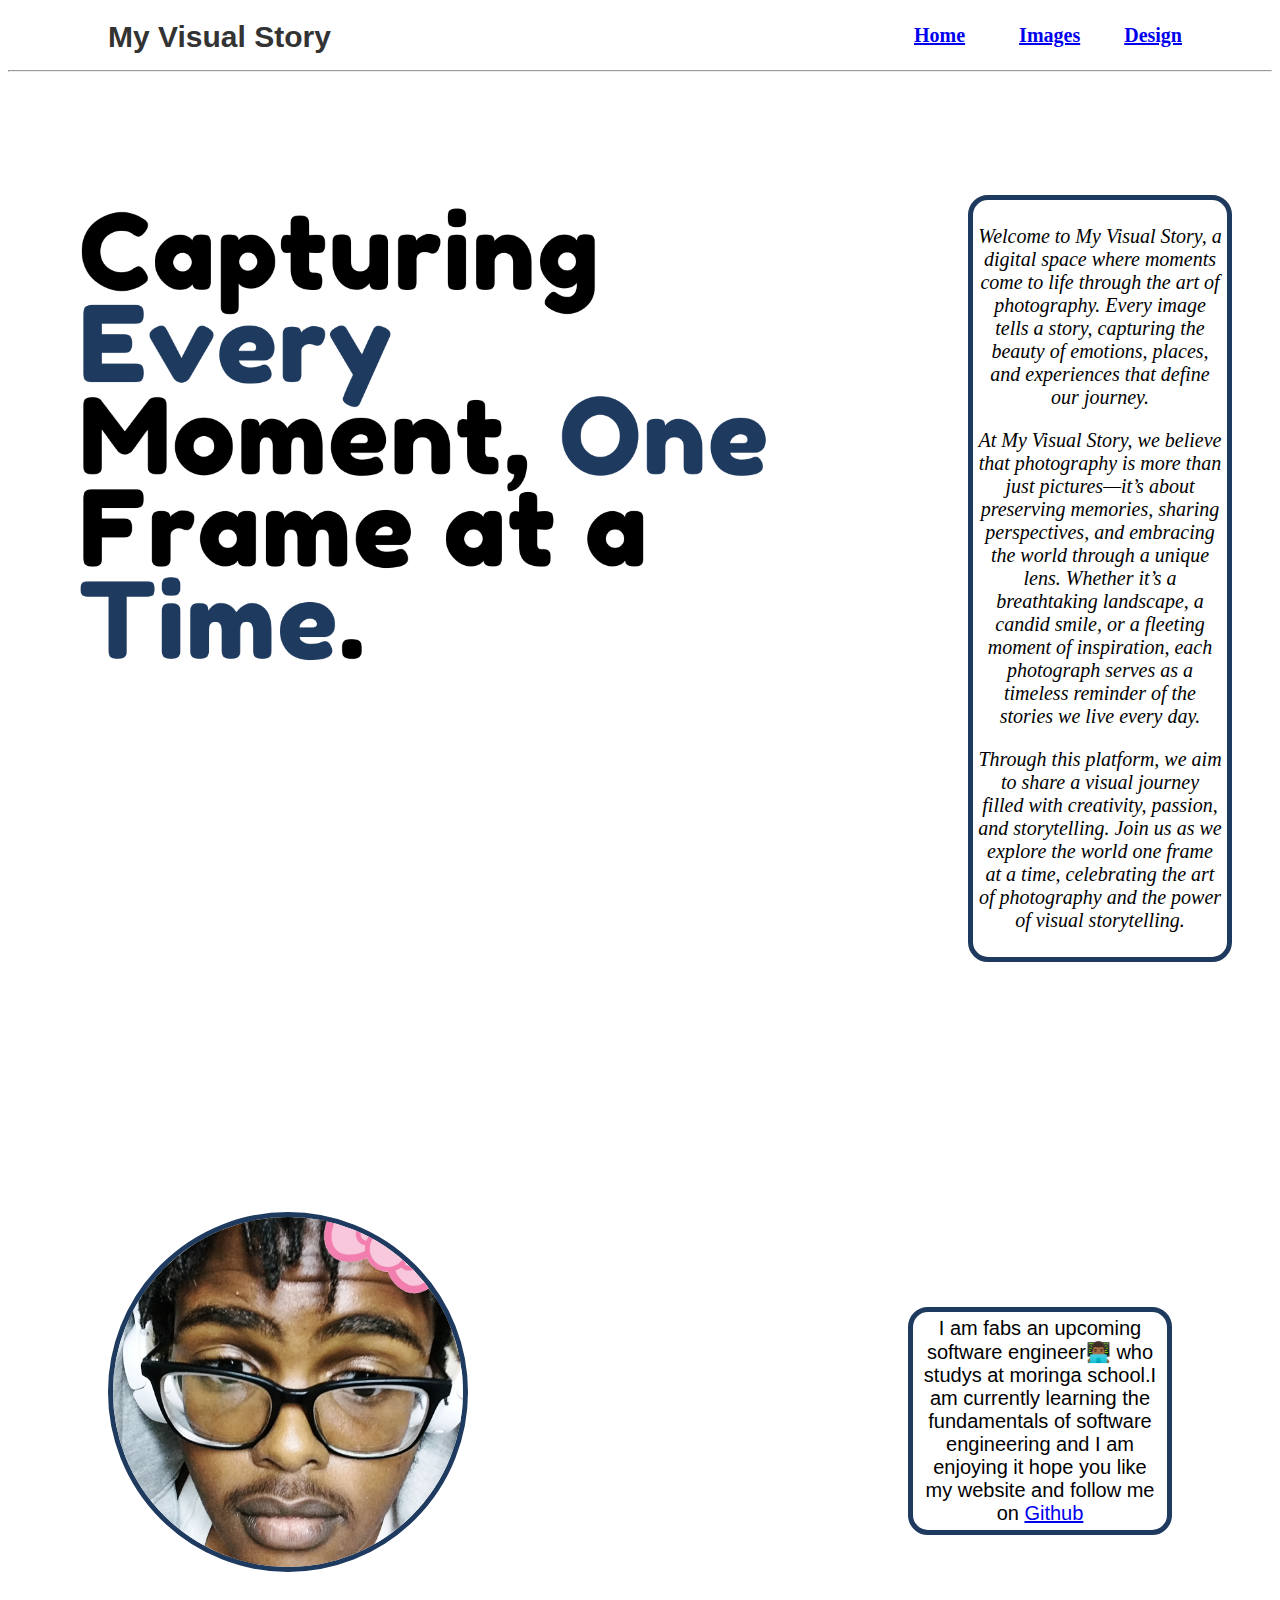
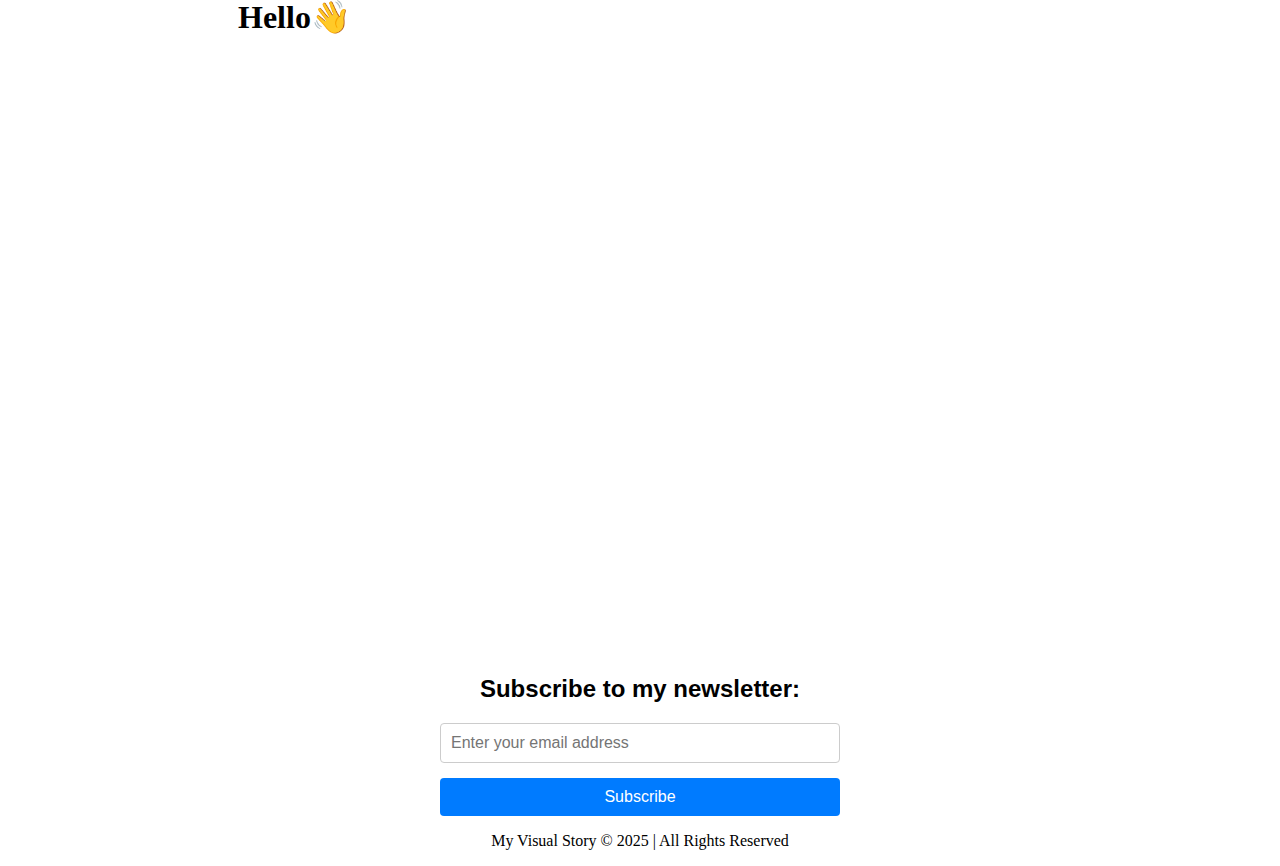
<file: index.html>
<!DOCTYPE html>
<html lang="en">
<head>
    <meta charset="UTF-8">
    <meta name="viewport" content="width=device-width, initial-scale=1.0">
    <link rel="stylesheet" href="css/style.css">
    <link rel="images" href="images.html">
    <link rel="Home" href="index.html">
    <title>My Visual Story</title>
</head>
<body>
    <header>
        <h1 div class="title">My Visual Story</h1>
        <nav>
            <a href="index.html" div class="Home"><b>Home</b></a></li> 
            <a href="images.html" div class="Images"><b>Images</b></a></li>
            <a href="https://miro.com/app/board/uXjVLsKYRVY=/" div class="design" target="_blank"><b>Design</b></a>
                <hr>
        </nav>
    </header>
    <img src="imgs/Capturing Every Moment, One Frame at a Time..png" alt="Capturing Every Moment, One Frame at a Time." class="image">
    <div class="paragraphs">
    <p>Welcome to My Visual Story, a digital space where moments come to life through the art of photography. Every image tells a story, capturing the beauty of emotions, places, and experiences that define our journey.</p>
    <p>At My Visual Story, we believe that photography is more than just pictures—it’s about preserving memories, sharing perspectives, and embracing the world through a unique lens. Whether it’s a breathtaking landscape, a candid smile, or a fleeting moment of inspiration, each photograph serves as a timeless reminder of the stories we live every day.</p>
    <p>Through this platform, we aim to share a visual journey filled with creativity, passion, and storytelling. Join us as we explore the world one frame at a time, celebrating the art of photography and the power of visual storytelling.</p>
</div>
<img src="imgs/Author.jpg" alt="Website Author/Developer" class="author">
<h1 class="Hello👋">Hello👋</h1>
<p class="authordescription">I am fabs an upcoming software engineer👨🏾‍💻 who studys at moringa school.I am currently learning the fundamentals of software engineering and I am enjoying it hope you like my website and follow me on <a href="https://github.com/Sqwoze" target="_blank">Github</a></p>
    <footer>
        <form action="" method="post">
            <label for="email"><h2>Subscribe to my newsletter:</h2></label>
            <input type="email" id="email" name="email" placeholder="Enter your email address">
            <button type="submit">Subscribe</button>
        </form>
        <p>My Visual Story &copy; 2025 | All Rights Reserved</p>
    </footer>
</body>
</html>
</file>
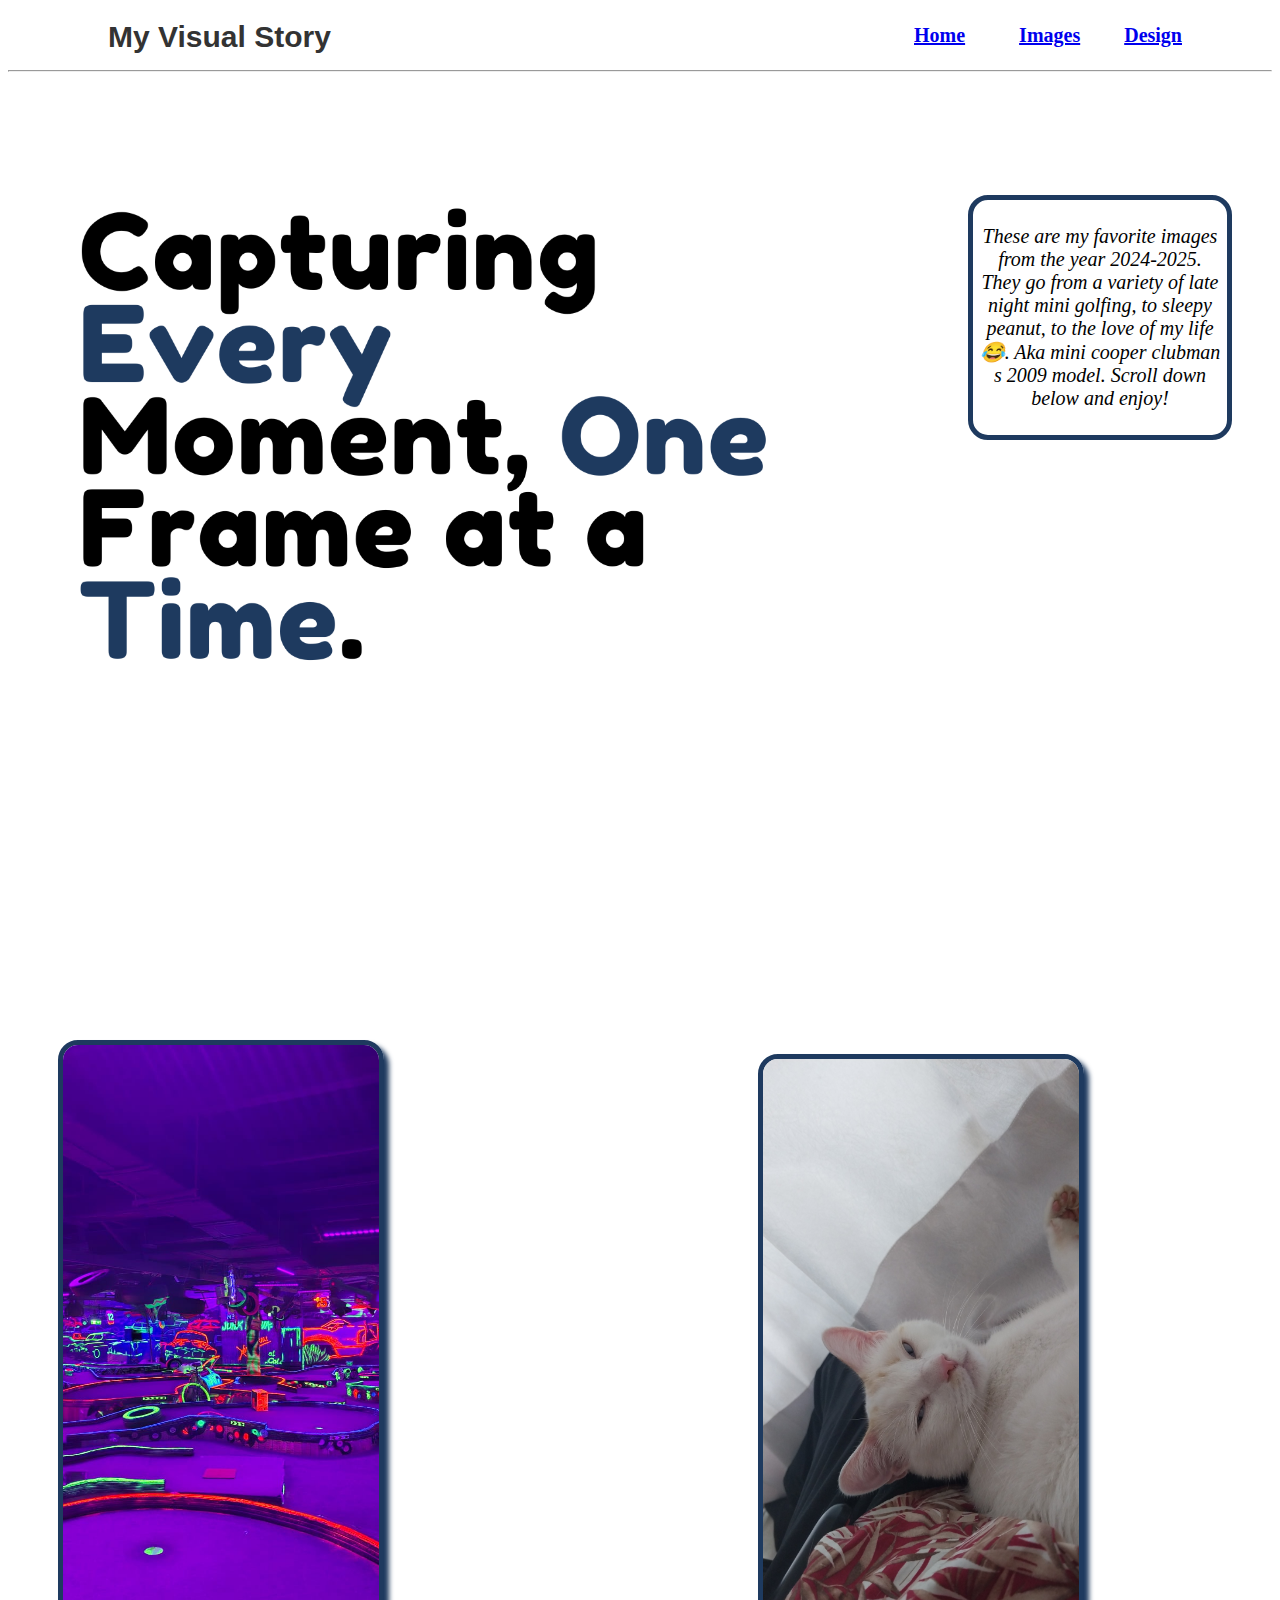
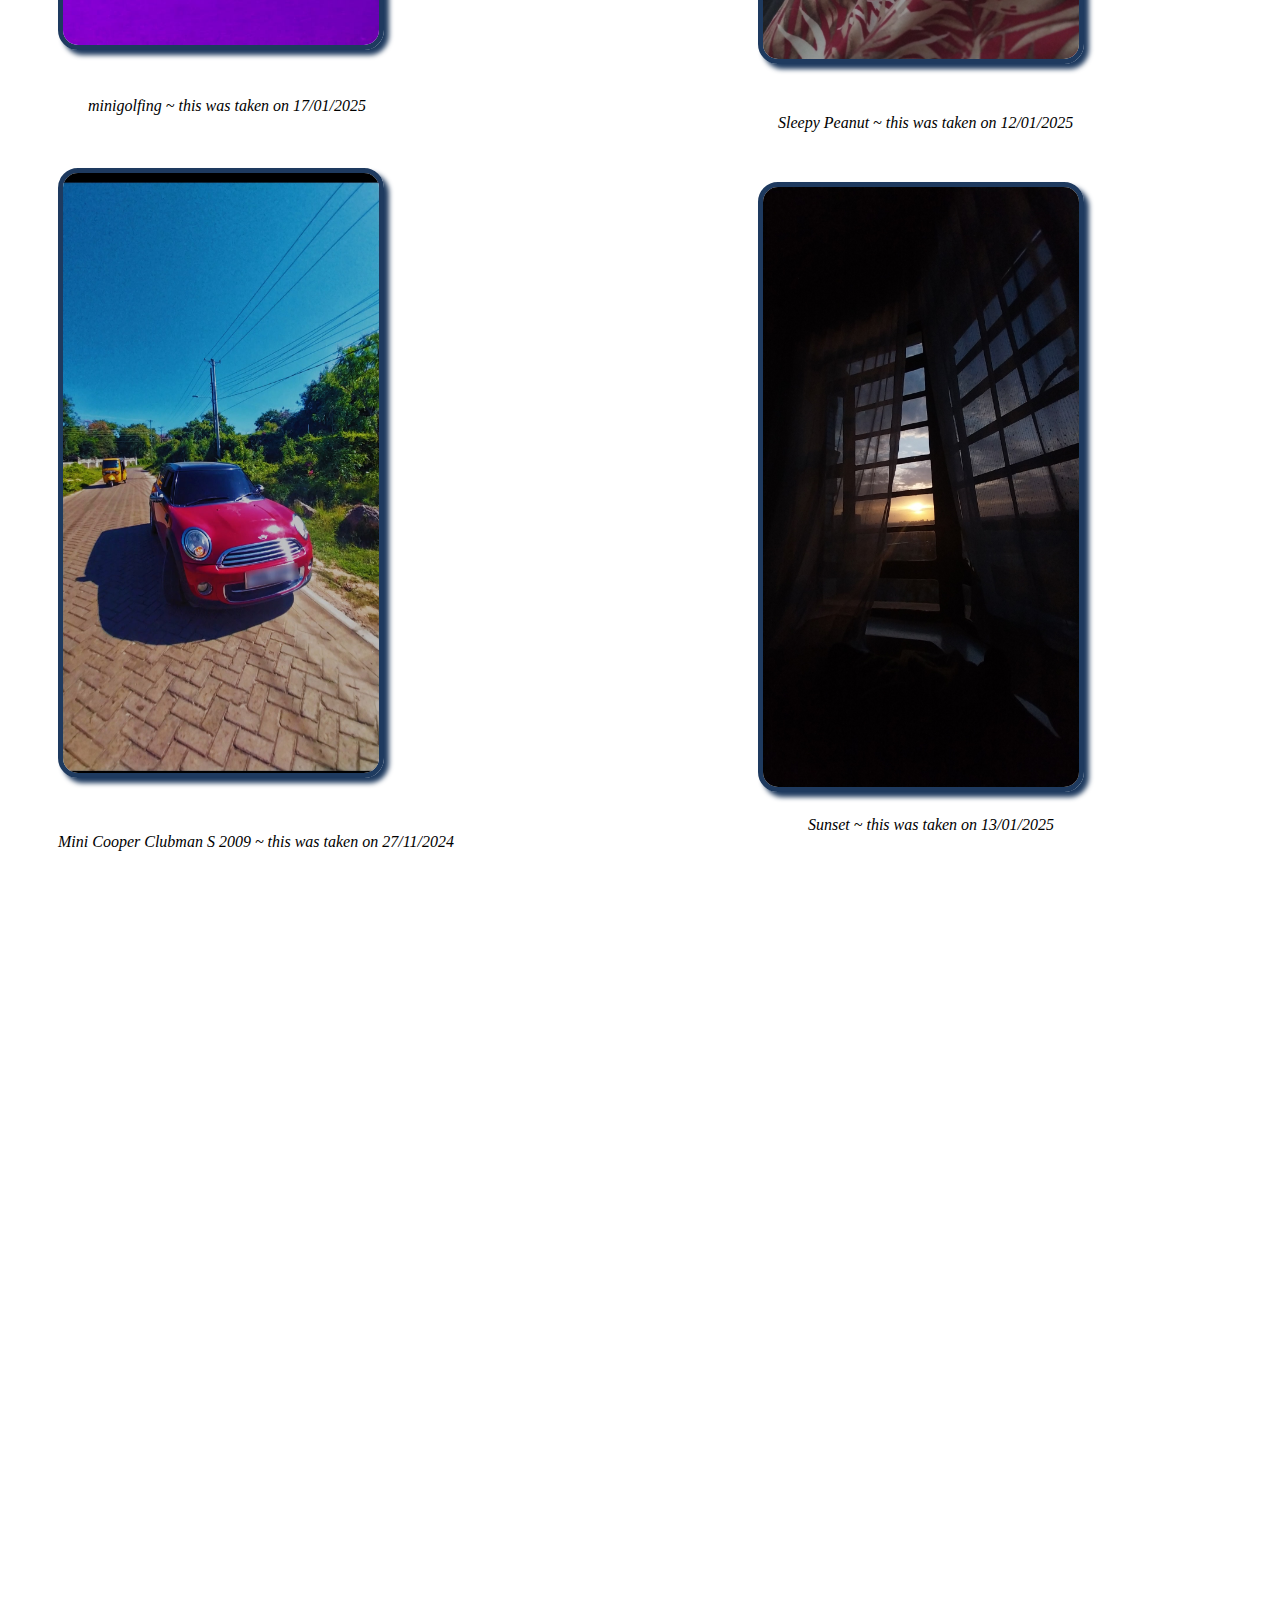
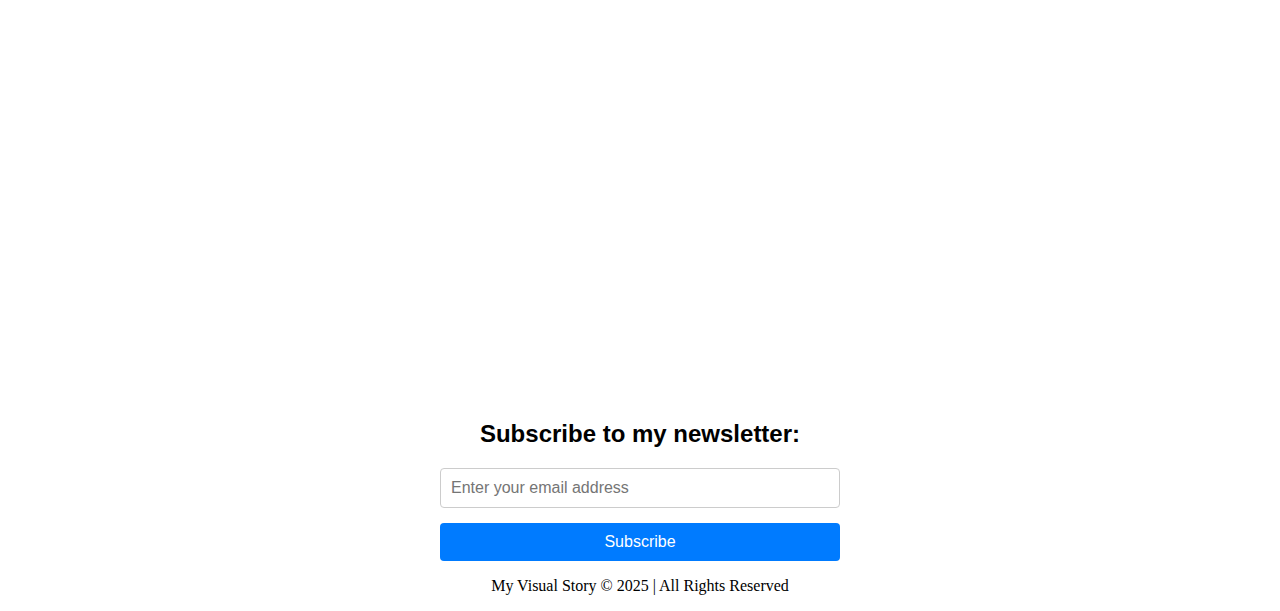
<file: images.html>
<!DOCTYPE html>
<html lang="en">
<head>
    <meta charset="UTF-8">
    <meta name="viewport" content="width=device-width, initial-scale=1.0">
    <title>Images</title>
    <link rel="stylesheet" href="css/style.css">
</head>
<body>
    <header>
        <h1 div class="title">My Visual Story</h1>
        <nav>
            <a href="index.html" div class="Home"><b>Home</b></a></li> 
            <a href="images.html" div class="Images"><b>Images</b></a></li>
            <a href="https://miro.com/app/board/uXjVLsKYRVY=/" div class="design" target="_blank"><b>Design</b></a></li>
                <hr>
        </nav>
    </header>
    <img src="imgs/Capturing Every Moment, One Frame at a Time..png" alt="Capturing Every Moment, One Frame at a Time." class="image">
    <div class="imagesabout">
        <p>These are my favorite images from the year 2024-2025. They go from a variety of late night mini golfing, to sleepy peanut, to the love of my life 😂. Aka mini cooper clubman s 2009 model. Scroll down below and enjoy!</p>
    </div>
    <section>
    <div class="pics">
        <img src="imgs/IMG-20250118-WA0001.jpg" alt="Mini Golfing" class="minigolfing">
        <img src="imgs/Snapchat-340407962.jpg" alt="Sleepy Peanut" class="sleepypeanut">
        <img src="imgs/Screenshot_20241127_202405_Gallery.jpg" alt="Mini Cooper Clubman S 2009" class="minicooper">
        <img src="imgs/Snapchat-1724990569.jpg" alt="Picture of the sunset" class="sunset">
    </section>
    <div class="picdescription">
        <p class="minigolfingpic"><em>minigolfing ~ this was taken on 17/01/2025</em></p>
        <p class="sleepypeanutpic"><em>Sleepy Peanut ~ this was taken on 12/01/2025</em></p>
        <p class="minicooperpic"><em>Mini Cooper Clubman S 2009 ~ this was taken on 27/11/2024 </em></p>
        <p class="sunsetpic"><em>Sunset ~ this was taken on 13/01/2025</em></p>
    </div>
    <footer>
        <form action="" method="post">
            <label for="email"><h2>Subscribe to my newsletter:</h2></label>
            <input type="email" id="email" name="email" placeholder="Enter your email address">
            <button type="submit">Subscribe</button>
        </form>
        <p>My Visual Story &copy; 2025 | All Rights Reserved</p>
    </footer>
    </body>
</html>
</file>
<file: css/style.css>
.title {
    font-size: 30px;
    font-weight: bold;
    color: #333;
    font-family: 'Arial', sans-serif;
    text-align: left;
    margin-left: 100px;
    margin-bottom: -15px;
}

nav{
    text-align: right;
}

.Home {
    font-size: 20px;
    margin-right: 100px;
    margin-top: 50px;
    position: relative;
    bottom: 15px;
}

.Images {
    font-size: 20px;
    margin-right: 40px;
    margin-top: 20px;
    position: relative;
    bottom: 15px;
    left: -50px;
}

img {
    width: 100%;
    height: 100%;
}

.paragraphs {
    border: 5px solid #1E3A5F;
    padding: 5px;
    row-gap: 2;
    column-gap: 2;
    text-align: center;
    margin-left: 500px;
    margin-right: 500px;
    position: relative;
    left: 460px;
    bottom: 600px;
    border-radius: 20px;
    font-style: oblique;
    font-size: 20px;
}

footer {
    text-align: center;
}

.design {
    font-size: 20px;
    margin-right: 40px;
    margin-top: 20px;
    position: relative;
    bottom: 15px;
    left: -50px;
}

.imagesabout {
    border: 5px solid #1E3A5F;
    padding: 5px;
    row-gap: 2;
    column-gap: 2;
    text-align: center;
    margin-left: 500px;
    margin-right: 500px;
    position: relative;
    left: 460px;
    bottom: 600px;
    border-radius: 20px;
    font-style: oblique;
    font-size: 20px;
}

.pics {
    width: 50%;
    height: 50%;
    margin-left: 50px;
    margin-right: 50px;


}

.minigolfing {
    width: 50%;
    height: 50%;
    border: 5px solid #1E3A5F;
    border-radius: 20px;
    height: 600px;
    box-shadow: 5px 5px 5px #1E3A5F;
}

.sleepypeanut {
    width: 50%;
    height: 50%;
    border: 5px solid #1E3A5F;
    border-radius: 20px;
    height: 600px;
    position: relative;
    left: 700px;
    bottom: 600px;
    box-shadow: 5px 5px 5px #1E3A5F;
}

.minicooper {
    width: 50%;
    height: 50%;
    border: 5px solid #1E3A5F;
    border-radius: 20px;
    height: 600px;
    position: relative;
    bottom: 500px;
    box-shadow: 5px 5px 5px #1E3A5F;
}

.sunset {
    width: 50%;
    height: 50%;
    border: 5px solid #1E3A5F;
    border-radius: 20px;
    height: 600px;
    position: relative;
    left: 700px;
    bottom: 1100px;
    box-shadow: 5px 5px 5px #1E3A5F;
}

.minigolfingpic {
    position: relative;
    left: 80px;
    bottom: 1799px;
    margin: 0px;
    padding: 0px;
}

.sleepypeanutpic {
    position: relative;
    left: 770px;
    bottom: 1800px;
    margin: 0px;
    padding: 0px;
}

.minicooperpic {
    position: relative;
    left: 50px;
    bottom: 1099px;
    margin : 0px;
    padding: 0px;
}

.sunsetpic {
    position: relative;
    left: 800px;
    bottom: 1150px;
}

.designdescription {
    border: 5px solid #1E3A5F;
    padding: 5px;
    row-gap: 2;
    column-gap: 2;
    text-align: center;
    margin-left: 500px;
    margin-right: 500px;
    position: relative;
    left: 460px;
    bottom: 600px;
    border-radius: 20px;
    font-size: 20px;
    font-style: oblique;
}

.websitedesign {
    border: 2px solid #1E3A5F;
    border-radius: 20px;
    width: 100%;
}

form {
    display: flex;
    flex-direction: column;
    max-width: 400px;
    margin: 0 auto;
  }

  input {
    padding: 10px;
    margin-bottom: 15px;
    border: 1px solid #ccc;
    border-radius: 4px;
    font-size: 16px;
  }

  button {
    padding: 10px;
    background-color: #007BFF;
    color: white;
    border: none;
    border-radius: 4px;
    font-size: 16px;
    cursor: pointer;
  }

  button {
    padding: 10px;
    background-color: #007BFF;
    color: white;
    border: none;
    border-radius: 4px;
    font-size: 16px;
    cursor: pointer;
  }

  form h2 {
    font-family: Arial, Helvetica, sans-serif;
  }

  .author {
    width: 350px;
    height: 350px;
    border-radius: 50%;
    border: 5px solid #1E3A5F;
    object-fit: cover;
    margin-left: 100px;
    position: relative;
    bottom: 350px;
  }

  .authordescription {
    border: 5px solid #1E3A5F;
    padding: 5px;
    row-gap: 2;
    column-gap: 2;
    text-align: center;
    margin-left: 500px;
    margin-right: 500px;
    position: relative;
    left: 400px;
    bottom: 700px;
    border-radius: 20px;
    font-size: 20px;
    font-family: Arial, Helvetica, sans-serif;
  }

.Hello👋 {
    position:relative;
    left: 230px;
    bottom: 350px;
}
</file>
